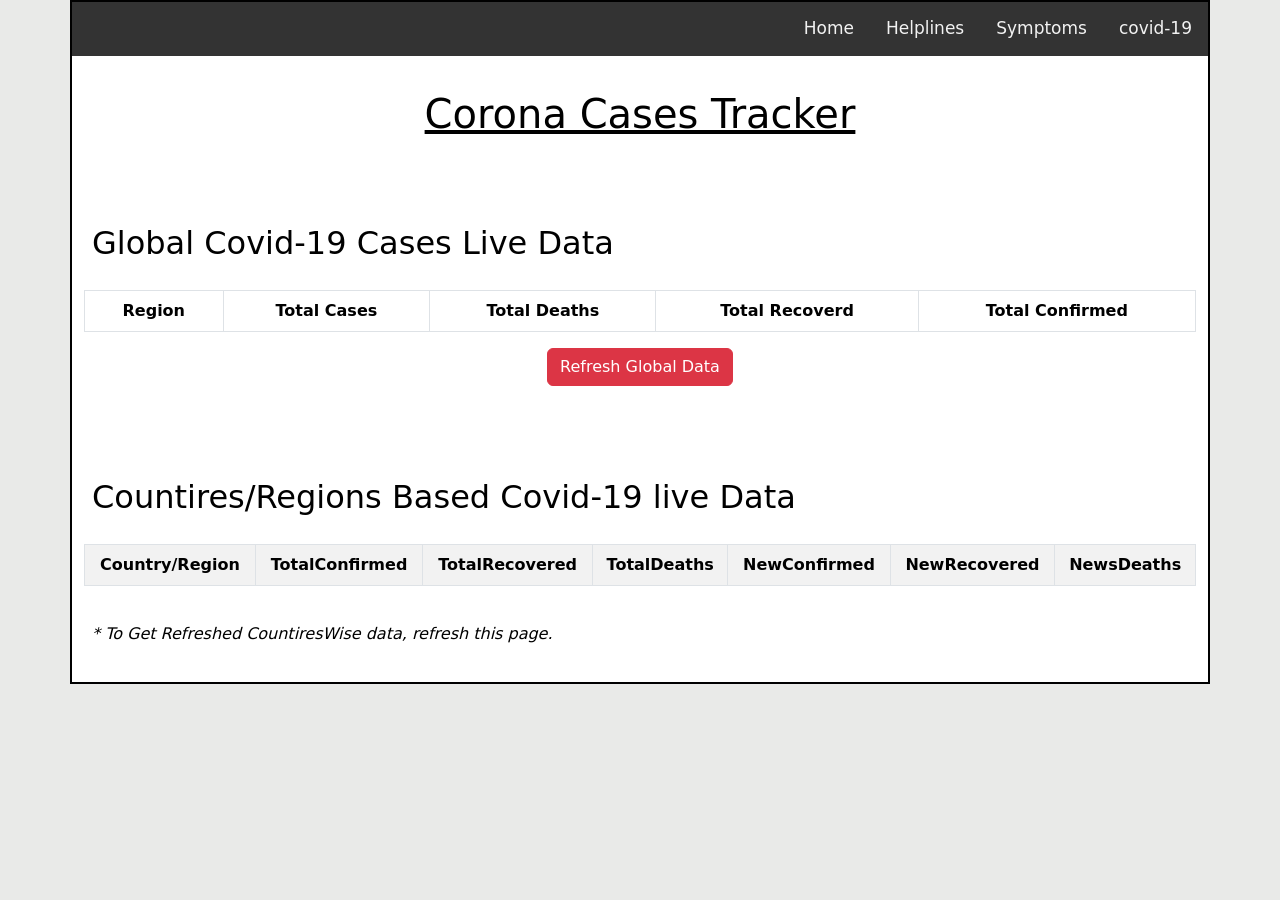
<file: index.html>
<!DOCTYPE html>
<html lang="en">

<head>
    <meta charset="UTF-8">
    <meta http-equiv="X-UA-Compatible" content="IE=edge">
    <meta name="viewport" content="width=device-width, initial-scale=1.0">
    <title>Corona Cases Tracker</title>
    <link rel="stylesheet" href="https://cdn.jsdelivr.net/npm/bootstrap@5.1.0/dist/css/bootstrap.min.css">
    <link rel="stylesheet" href="style/style.css">
    <link rel="stylesheet" href="https://cdnjs.cloudflare.com/ajax/libs/font-awesome/4.7.0/css/font-awesome.min.css">
    <script src="script/script.js"></script>
    <script src="https://ajax.googleapis.com/ajax/libs/jquery/3.5.1/jquery.min.js"></script>
    <script src="https://code.jquery.com/jquery-1.10.2.js"></script>
</head>

<body onload="fetch()">

    <section class="container wholecont">
        <!--Navigation bar-->
        <section>
            <nav>

                <div id="nav-placeholder">
                </div>
                <script>
                    $(function () {
                        $("#nav-placeholder").load("nav.html");
                    });
                </script>

            </nav>
        </section>
        <!--end of Navigation bar-->
        
        <!-- Fetching Title of Page -->
        <br><h1 id="pagetitle"></h1><br><br>

        <!-- First Table to Show Global Data -->
        <section>
            <h2 class="maincontent">Global Covid-19 Cases Live Data</h2>
            <div class="table-responsive container-fluid">
                <table class="table table-bordered table-striped text-center">
                    <thead>
                        <tr>
                            <th>Region</th>
                            <th>Total Cases</th>
                            <th>Total Deaths</th>
                            <th>Total Recoverd</th>
                            <th>Total Confirmed</th>
                        </tr>
                    </thead>
                    <tbody>
                        <tr id="data"></tr>
                    </tbody>
                </table>
                <!-- Buttont to refresh live data for Global table without reloading Whole page. -->

                <div class="text-center">
                    <button onclick="refreshdata()" class="btn btn-danger btn-block align-c">Refresh Global Data</button>
                </div>
                <!-- End of Buttont to refresh live data for Global table without reloading Whole page. -->

            </div>
        </section>

        <!-- End of First Table to Show Global Data -->

        <!-- Adding Space between both sections -->
        <br><br><br> 



        <!--Second table to show country wise data in single table-->
        <section>
            <h2 class="maincontent">Countires/Regions Based Covid-19 live Data</h2>
            <div class="table-responsive corona_update container-fluid">
                <table class="table table-bordered table-striped text-center" id="tbval">
                    <tr>
                        <th>Country/Region</th>
                        <th>TotalConfirmed</th>
                        <th>TotalRecovered</th>
                        <th>TotalDeaths</th>
                        <th>NewConfirmed</th>
                        <th>NewRecovered</th>
                        <th>NewsDeaths</th>
                    </tr>
                </table>
            </div>
        </section>

        <!--End of Second table to show country wise data in single table-->
        <div class="maincontent">
            <p><i>* To Get Refreshed CountiresWise data, refresh this page. </i></p>
        </div>

    </section>
</body>

<script>

    init()

    function init() {
        var url = "https://api.covid19api.com/summary"

        var data = ' '

        $.get(url, function (data) {
            console.log(data.Global)

            data = ` 
            <td style="background-color:#7a4a91; color:#fff;">Global</td>
            <td style="background-color:#4bb7d8">${data.Global.TotalConfirmed}</td>
            <td style="background-color:#f36e23">${data.Global.TotalDeaths}</td>
            <td style="background-color:#9cc850">${data.Global.TotalRecovered}</td>
            <td style="background-color:#f36e23">${data.Global.TotalConfirmed}</td>      
                            
            `
            $("#data").html(data)

        })
    }

    function refreshdata() {
        clearData()
        init()

    }

    function clearData() {
        $("#data").empty()

    }

    document.getElementById("pagetitle").innerHTML = document.title;

</script>

</html>
</file>
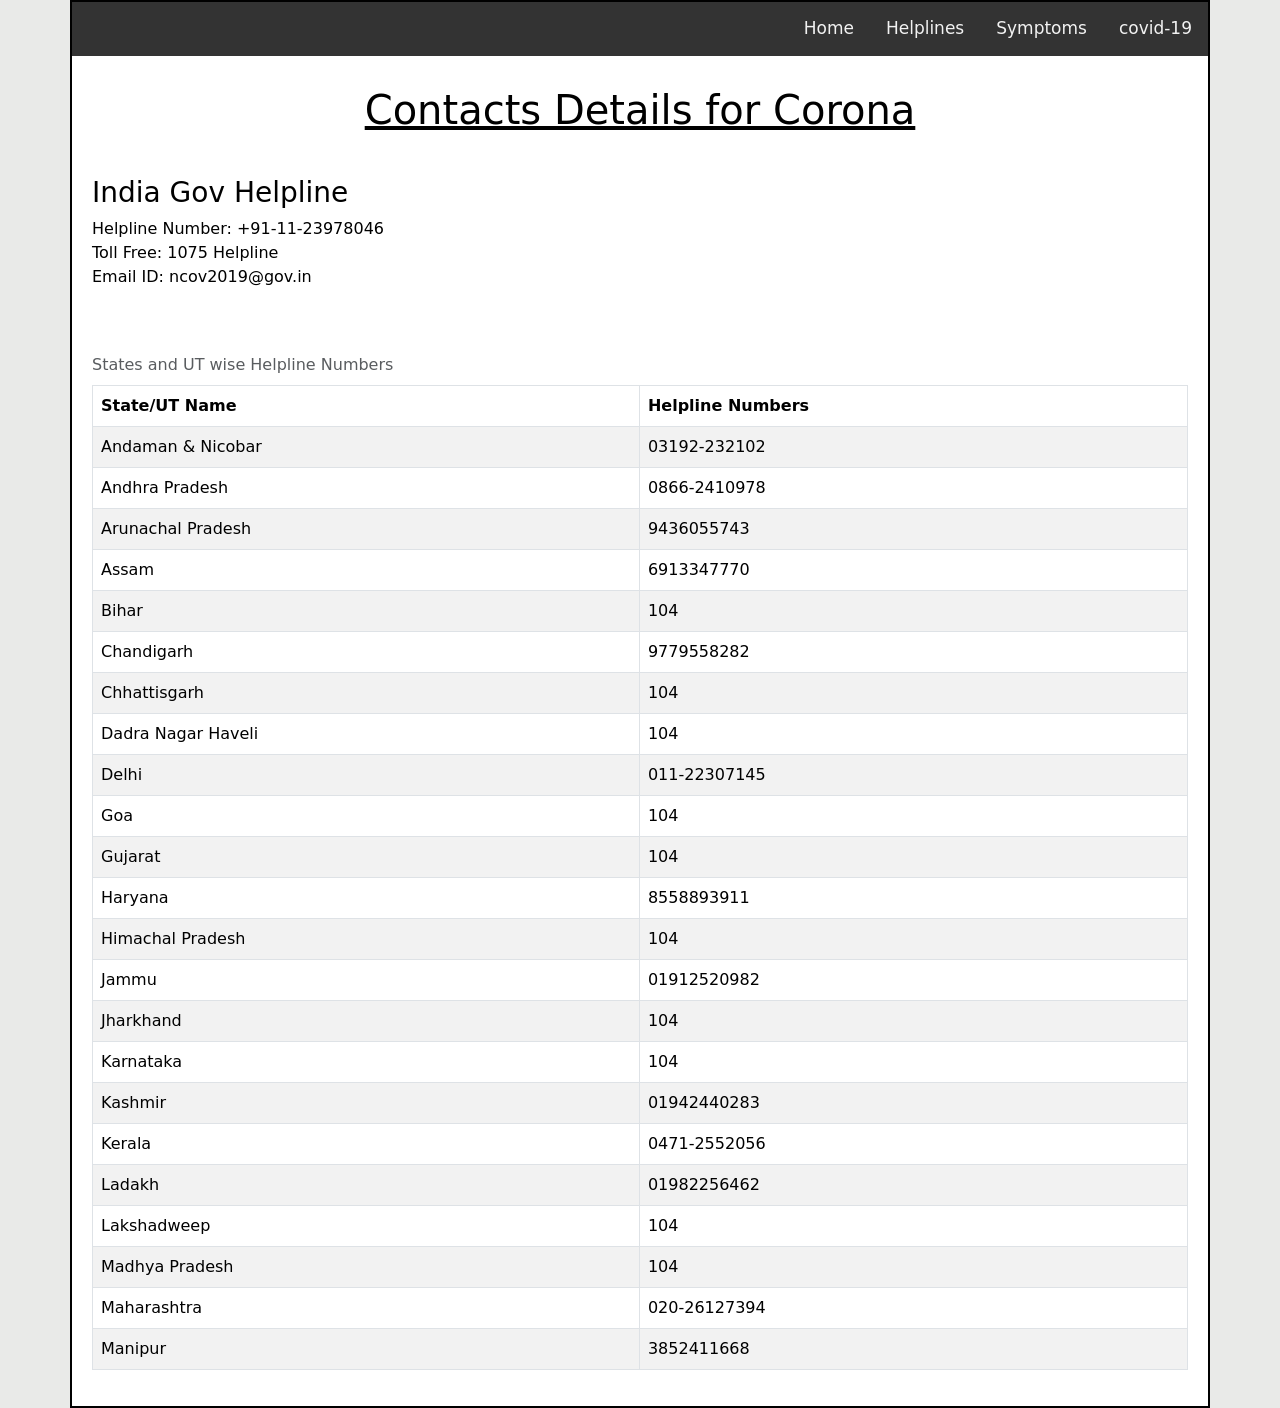
<file: contacts.html>
<!DOCTYPE html>
<html lang="en">

<head>
    <meta charset="UTF-8">
    <meta http-equiv="X-UA-Compatible" content="IE=edge">
    <meta name="viewport" content="width=device-width, initial-scale=1.0">
    <title>Contacts Details for Corona</title>
    <link rel="stylesheet" href="https://cdn.jsdelivr.net/npm/bootstrap@5.1.0/dist/css/bootstrap.min.css">
    <link rel="stylesheet" href="style/style.css">
    <link rel="stylesheet" href="https://cdnjs.cloudflare.com/ajax/libs/font-awesome/4.7.0/css/font-awesome.min.css">
    <script src="https://ajax.googleapis.com/ajax/libs/jquery/3.5.1/jquery.min.js"></script>
    <script src="https://code.jquery.com/jquery-1.10.2.js"></script>
    <script src="script/script.js"></script>
</head>

<body>    
    <article class="container wholecont">
        <!--Navigation bar-->
        <nav>

            <div id="nav-placeholder"></div>

            <script>
                $(function () {
                    $("#nav-placeholder").load("nav.html");
                });
            </script>
        </nav>
        <!--end of Navigation bar-->

        <!-- Page Content -->
        <div class="maincontent">
            <section>
                <h1 id="pagetitle"></h1>
                <br>
                <h3>India Gov Helpline</h3>
                <p>
                    Helpline Number: +91-11-23978046 <br>
                    Toll Free: 1075 Helpline <br>
                    Email ID: ncov2019@gov.in <br>
                </p>
            </section>
        </div>
        <!-- End of Page Content -->

        <section class="maincontent">
            <table class="table table-bordered table-responsive caption-top table-striped">
                <caption>States and UT wise Helpline Numbers</caption>
                <thead>
                  <tr>
                    <th scope="col">State/UT Name</th>
                    <th scope="col">Helpline Numbers</th>
                  </tr>
                </thead>
                <tbody>
                  <tr>
                    <td>Andaman & Nicobar</td>
                    <td>03192-232102</td>
                  </tr>
                  <tr>
                    <td>Andhra Pradesh</td>
                    <td>0866-2410978
                    </td>
                  </tr>
                  <tr>
                    <td>Arunachal Pradesh</td>
                    <td>9436055743</td>
                  </tr>
                  <tr>
                    <td>Assam</td>
                    <td>6913347770</td>
                  </tr>
                  <tr>
                    <td>Bihar</td>
                    <td>104</td>
                  </tr>
                  <tr>
                    <td>Chandigarh</td>
                    <td>9779558282</td>
                  </tr>
                  <tr>
                    <td>Chhattisgarh</td>
                    <td>104</td>
                  </tr>
                  <tr>
                    <td>Dadra Nagar Haveli</td>
                    <td>104</td>
                  </tr>
                  <tr>
                    <td>Delhi</td>
                    <td>011-22307145</td>
                  </tr>
                  <tr>
                    <td>Goa</td>
                    <td>104</td>
                  </tr>
                  <tr>
                    <td>Gujarat</td>
                    <td>104</td>
                  </tr>
                  <tr>
                    <td>Haryana</td>
                    <td>8558893911</td>
                  </tr>
                  <tr>
                    <td>Himachal Pradesh</td>
                    <td>104</td>
                  </tr>
                  <tr>
                    <td>Jammu</td>
                    <td>01912520982</td>
                  </tr>
                  <tr>
                    <td>Jharkhand</td>
                    <td>104</td>
                  </tr>
                  <tr>
                    <td>Karnataka</td>
                    <td>104</td>
                  </tr>
                  <tr>
                    <td>Kashmir</td>
                    <td>01942440283</td>
                  </tr>
                  <tr>
                    <td>Kerala</td>
                    <td>0471-2552056</td>
                  </tr>
                  <tr>
                    <td>Ladakh</td>
                    <td>01982256462</td>
                  </tr>
                  <tr>
                    <td>Lakshadweep</td>
                    <td>104</td>
                  </tr>
                  <tr>
                    <td>Madhya Pradesh</td>
                    <td>104</td>
                  </tr>
                  <tr>
                    <td>Maharashtra</td>
                    <td>020-26127394</td>
                  </tr>
                  <tr>
                    <td>Manipur</td>
                    <td>3852411668</td>
                  </tr>
                </tbody>
              </table>
        </section>
    </article>
</body>
<script>
    document.getElementById("pagetitle").innerHTML = document.title;
</script>

</html>
</file>
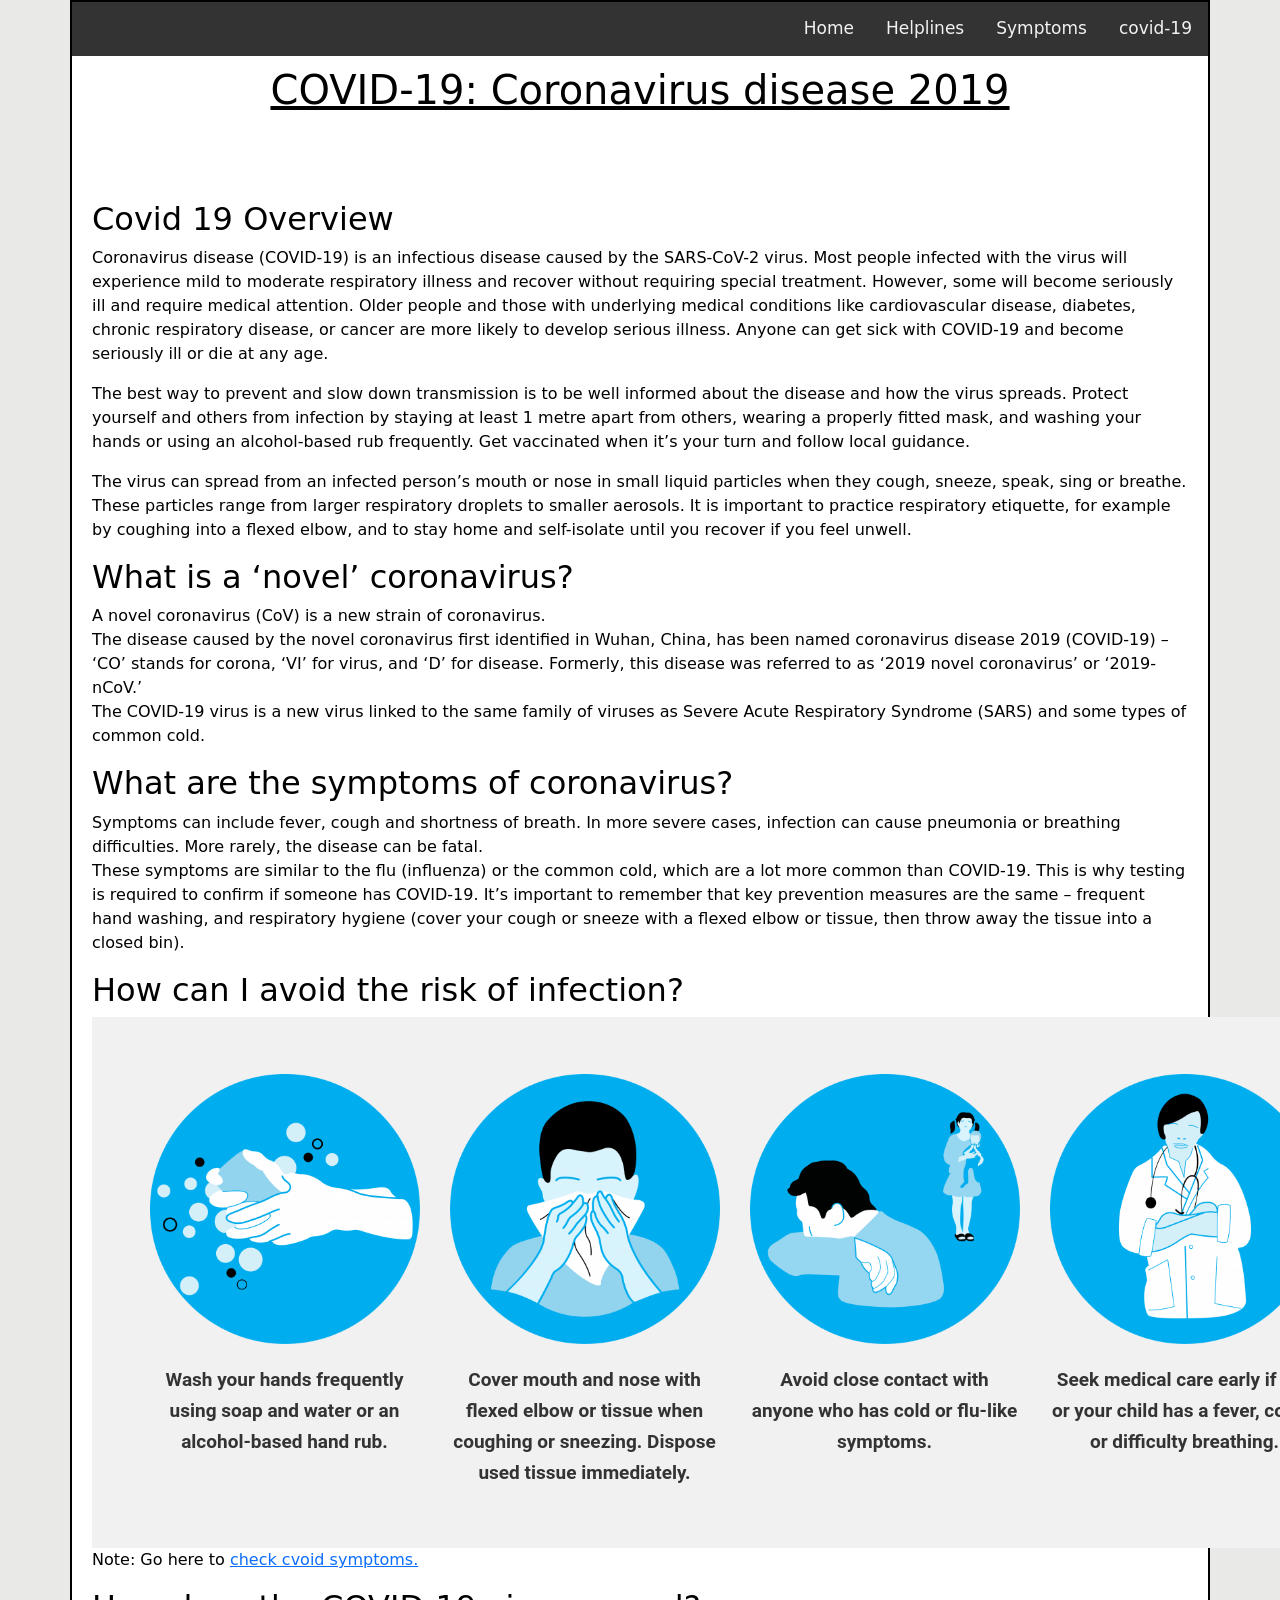
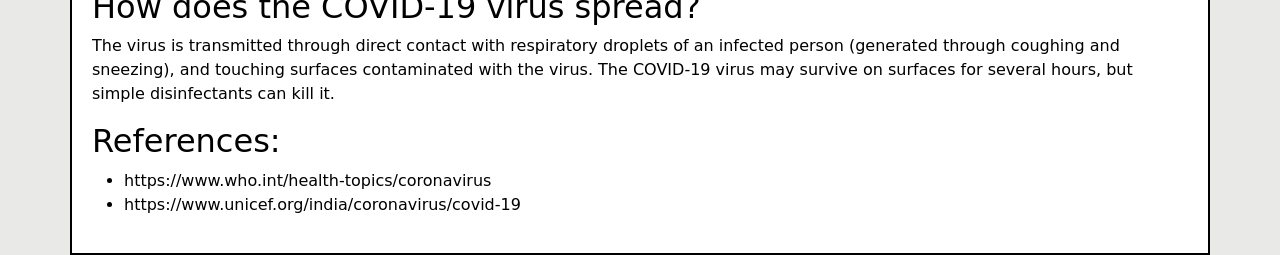
<file: Covid19.html>
<!DOCTYPE html>
<html lang="en">

<head>
    <meta charset="UTF-8">
    <meta http-equiv="X-UA-Compatible" content="IE=edge">
    <meta name="viewport" content="width=device-width, initial-scale=1.0">
    <title>COVID-19: Coronavirus disease 2019</title>
    <link rel="stylesheet" href="https://cdn.jsdelivr.net/npm/bootstrap@5.1.0/dist/css/bootstrap.min.css">
    <link rel="stylesheet" href="style/style.css">
    <link rel="stylesheet" href="https://cdnjs.cloudflare.com/ajax/libs/font-awesome/4.7.0/css/font-awesome.min.css">
    <script src="script/script.js"></script>
    <script src="https://ajax.googleapis.com/ajax/libs/jquery/3.5.1/jquery.min.js"></script>
    <script src="https://code.jquery.com/jquery-1.10.2.js"></script>
</head>

<body>
    <article class="container wholecont">
        <nav>
            <!--Navigation bar-->

            <div id="nav-placeholder"></div>
            <script>
                $(function () {
                    $("#nav-placeholder").load("nav.html");
                });
            </script>
            <!--end of Navigation bar-->
        </nav>
        <section>
            <h1 id="pagetitle"></h1>
            <br><br>
        </section>

        <section class="maincontent">
            <h2>Covid 19 Overview</h2>
            <p>Coronavirus disease (COVID-19) is an infectious disease caused by the SARS-CoV-2 virus.

                Most people infected with the virus will experience mild to moderate respiratory illness and recover
                without
                requiring special treatment. However, some will become seriously ill and require medical attention.
                Older
                people and those with underlying medical conditions like cardiovascular disease, diabetes, chronic
                respiratory disease, or cancer are more likely to develop serious illness. Anyone can get sick with
                COVID-19
                and become seriously ill or die at any age. </p>

            <p>
                The best way to prevent and slow down transmission is to be well informed about the disease and how
                the
                virus spreads. Protect yourself and others from infection by staying at least 1 metre apart from
                others,
                wearing a properly fitted mask, and washing your hands or using an alcohol-based rub frequently. Get
                vaccinated when it’s your turn and follow local guidance.</p>

            <p>
                The virus can spread from an infected person’s mouth or nose in small liquid particles when they
                cough,
                sneeze, speak, sing or breathe. These particles range from larger respiratory droplets to smaller
                aerosols.
                It is important to practice respiratory etiquette, for example by coughing into a flexed elbow, and
                to
                stay
                home and self-isolate until you recover if you feel unwell.</p>

            <h2>What is a ‘novel’ coronavirus?</h2>
            <p>A novel coronavirus (CoV) is a new strain of coronavirus. <br>

                The disease caused by the novel coronavirus first identified in Wuhan, China, has been named
                coronavirus
                disease 2019 (COVID-19) – ‘CO’ stands for corona, ‘VI’ for virus, and ‘D’ for disease.
                Formerly, this disease was referred to as ‘2019 novel coronavirus’ or ‘2019-nCoV.’ <br>

                The COVID-19 virus is a new virus linked to the same family of viruses as Severe Acute Respiratory
                Syndrome
                (SARS) and some types of common cold. </p>


            <h2>What are the symptoms of coronavirus?</h2>
            <p>Symptoms can include fever, cough and shortness of breath. In more severe cases, infection can cause
                pneumonia or breathing difficulties. More rarely, the disease can be fatal. <br>

                These symptoms are similar to the flu (influenza) or the common cold, which are a lot more common
                than
                COVID-19. This is why testing is required to confirm if someone has COVID-19. It’s important to
                remember
                that key prevention measures are the same – frequent hand washing, and respiratory hygiene (cover
                your
                cough
                or sneeze with a flexed elbow or tissue, then throw away the tissue into a closed bin).</p>

            <h2>How can I avoid the risk of infection?</h2>
            <img src="images/covidprevent.png" alt="prevention for COVID-19">
            <p>
                Note: Go here to <a href="Sympt.html">check cvoid symptoms.</a>
            </p>

            <h2>How does the COVID-19 virus spread?</h2>
            <p>The virus is transmitted through direct contact with respiratory droplets of an infected person
                (generated
                through coughing and sneezing), and touching surfaces contaminated with the virus. The COVID-19
                virus
                may
                survive on surfaces for several hours, but simple disinfectants can kill it.</p>

            <div>
                <h2>References:</h2>
                <ul>
                    <li>https://www.who.int/health-topics/coronavirus</li>
                    <li>https://www.unicef.org/india/coronavirus/covid-19</li>
                </ul>
            </div>
        </section>
    </article>
</body>
<script>
    document.getElementById("pagetitle").innerHTML = document.title;
</script>

</html>
</file>
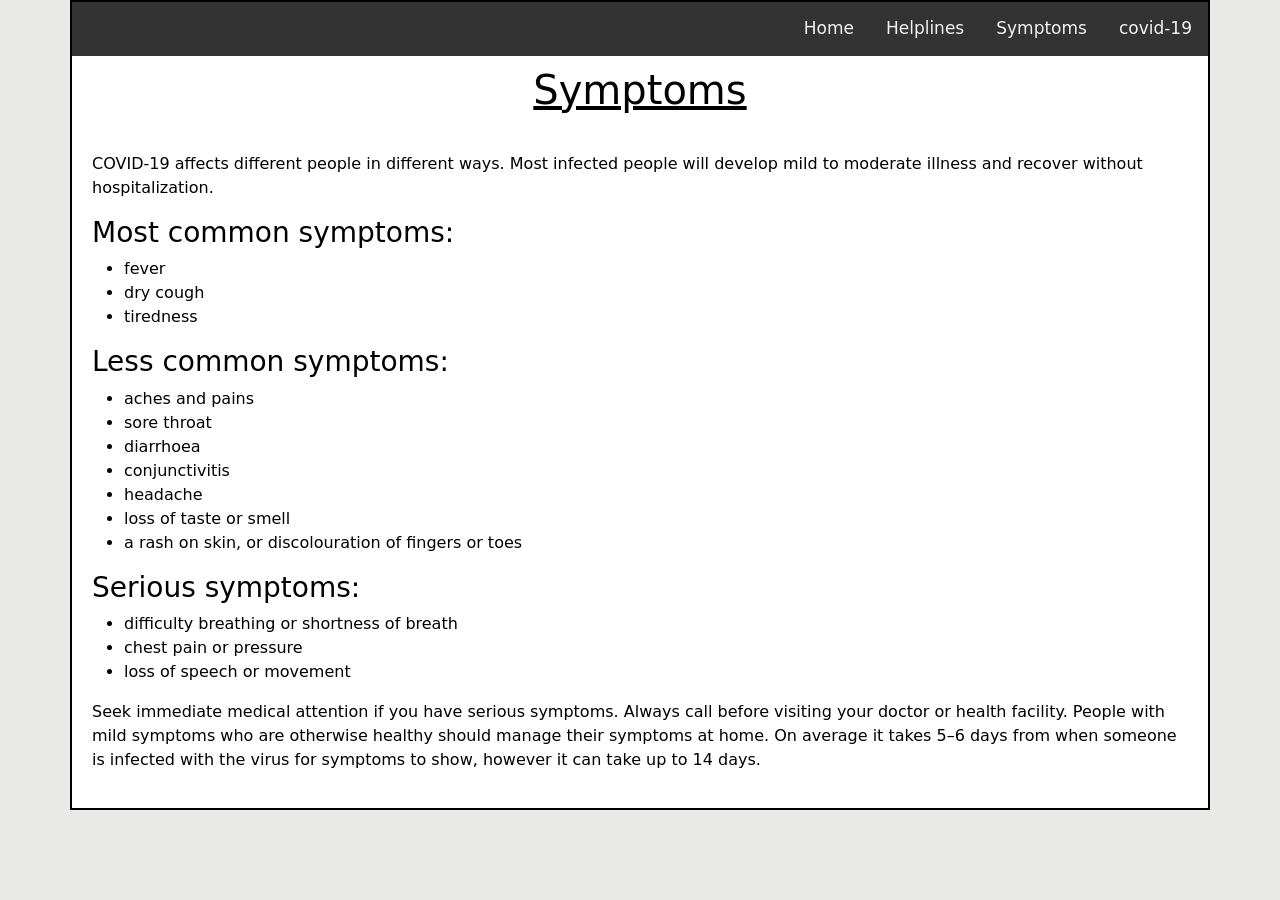
<file: Sympt.html>
<!DOCTYPE html>
<html lang="en">

<head>
    <meta charset="UTF-8">
    <meta http-equiv="X-UA-Compatible" content="IE=edge">
    <meta name="viewport" content="width=device-width, initial-scale=1.0">
    <title>Symptoms</title>
    <link rel="stylesheet" href="https://cdn.jsdelivr.net/npm/bootstrap@5.1.0/dist/css/bootstrap.min.css">
    <link rel="stylesheet" href="style/style.css">
    <link rel="stylesheet" href="https://cdnjs.cloudflare.com/ajax/libs/font-awesome/4.7.0/css/font-awesome.min.css">
    <script src="script/script.js" type="text/javascript"></script>
    <script src="https://ajax.googleapis.com/ajax/libs/jquery/3.5.1/jquery.min.js"></script>
    <script src="https://code.jquery.com/jquery-1.10.2.js"></script>
</head>

<body>
    <article class="container wholecont">
        <nav>
            <!--Navigation bar-->
            <div id="nav-placeholder"></div>
            <script>
                $(function () {
                    $("#nav-placeholder").load("nav.html");
                });
            </script>
            <!--end of Navigation bar-->
        </nav>
        <h1 id="pagetitle"></h1>

        <!-- Content of the page -->
        <section class="maincontent">
            <p>
                COVID-19 affects different people in different ways. Most infected people will develop mild to moderate
                illness and recover without hospitalization.
            </p>
            <h3>Most common symptoms:</h3>
            <ul>
                <li>fever</li>
                <li>dry cough</li>
                <li>tiredness</li>
            </ul>
            <h3>Less common symptoms:</h3>
            <ul>
                <li>aches and pains</li>
                <li>sore throat</li>
                <li>diarrhoea</li>
                <li>conjunctivitis</li>
                <li>headache</li>
                <li>loss of taste or smell</li>
                <li>a rash on skin, or discolouration of fingers or toes</li>
            </ul>
            <h3>Serious symptoms:</h3>
            <ul>
                <li>difficulty breathing or shortness of breath</li>
                <li>chest pain or pressure</li>
                <li>loss of speech or movement</li>
            </ul>
            <p>
                Seek immediate medical attention if you have serious symptoms. Always call before visiting your doctor
                or health facility. People with mild symptoms who are otherwise healthy should manage their symptoms at home.
                On average it takes 5–6 days from when someone is infected with the virus for symptoms to show, however it can
                take up to 14 days.</p>
        </section>

    </article>

</body>
<script>
    document.getElementById("pagetitle").innerHTML = document.title;
</script>

</html>
</file>
<file: style/style.css>
/* 1. Navbar Styling CSS */
.topnav {
  overflow: hidden;
  background-color: #333;
}

.topnav a {
  float: right;
  display: block;
  color: #f2f2f2;
  text-align: center;
  padding: 14px 16px;
  text-decoration: none;
  font-size: 17px;
}

.topnav a:hover {
  background-color: #ddd;
  color: black;
}

.topnav a.active {
  background-color: #04aa6d;
  color: white;
}

.topnav .icon {
  display: none;
}
/* End of Navbar Styling CSS */

/* 2.  Header */
header{
  padding: 0px;
  margin: 0px;
}

/*3. Body Background Color */

body {
  background-color: #e9eae8;
}

/* 4. Inside Styling of body area */
#pagetitle {
  text-align: center;
  text-decoration: underline;
  padding: 10px;
}

.wholecont{
  border-width: 2px;
  border-style: solid;
  border-color: black;
  padding: 0px;
  background-color: #fff;
  color: #000;
}
/* To Display padding in whole content of body */
.maincontent{
  padding: 20px;
}


/* 5. Media Queries for screen sizes */

@media screen and (max-width: 600px) {
  .topnav a:not(:first-child) {
    display: none;
  }
  .topnav a.icon {
    float: left;
    display: block;
  }
}

@media screen and (max-width: 600px) {
  .topnav.responsive {
    position: relative;
  }
  .topnav.responsive .icon {
    position: absolute;
    right: 0;
    top: 0;
  }
  .topnav.responsive a {
    float: none;
    display: block;
    text-align: left;
  }
}
</file>
